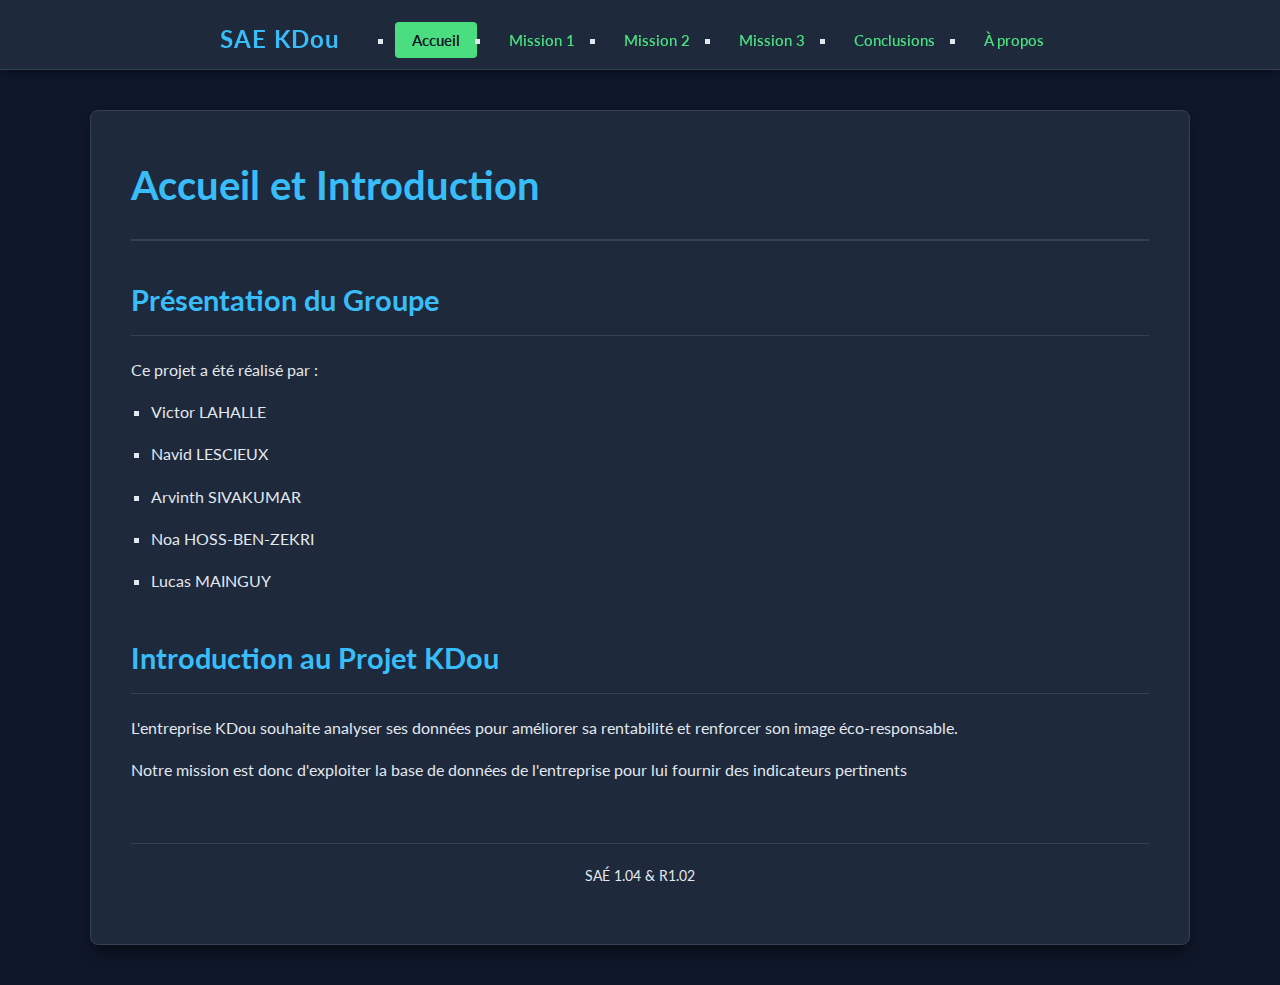
<file: index.html>
<!DOCTYPE html>
<html lang="fr">
<head>
    <meta charset="UTF-8">
    <link rel="stylesheet" href="assets/style.css">
</head>
<body>

    <header class="top-nav">
        <nav>
            <a href="index.html" class="logo">SAE KDou</a>
            <div class="menu-links">
                <ul>
                    <li><a href="index.html" class="active">Accueil</a></li>
                    <li><a href="mission1.html">Mission 1</a></li>
                    <li><a href="mission2.html">Mission 2</a></li>
                    <li><a href="mission3.html">Mission 3</a></li>
                    <li><a href="conclusions.html">Conclusions</a></li>
                    <li><a href="a-propos.html">À propos</a></li>
                </ul>
            </div>
        </nav>
    </header>

    <main class="contenu-principal">
        
        <header class="page-header">
            <h1>Accueil et Introduction</h1>
        </header>

        <section>
            <h2>Présentation du Groupe</h2>
            <p>Ce projet a été réalisé par :</p>
            <ul>
                <li>Victor LAHALLE</li>
                <li>Navid LESCIEUX</li>
                <li>Arvinth SIVAKUMAR</li>
                <li>Noa HOSS-BEN-ZEKRI</li>
                <li>Lucas MAINGUY</li>
            </ul>
        </section>

        <section>
            <h2>Introduction au Projet KDou</h2>
            <p>L'entreprise KDou souhaite analyser ses données pour améliorer sa rentabilité et renforcer son image éco-responsable.</p>
            <p>Notre mission est donc d'exploiter la base de données de l'entreprise pour lui fournir des indicateurs pertinents</p>
        </section>

        <footer class="page-footer">
            <p>SAÉ 1.04 & R1.02</p>
        </footer>

    </main>

</body>
</html>
</file>
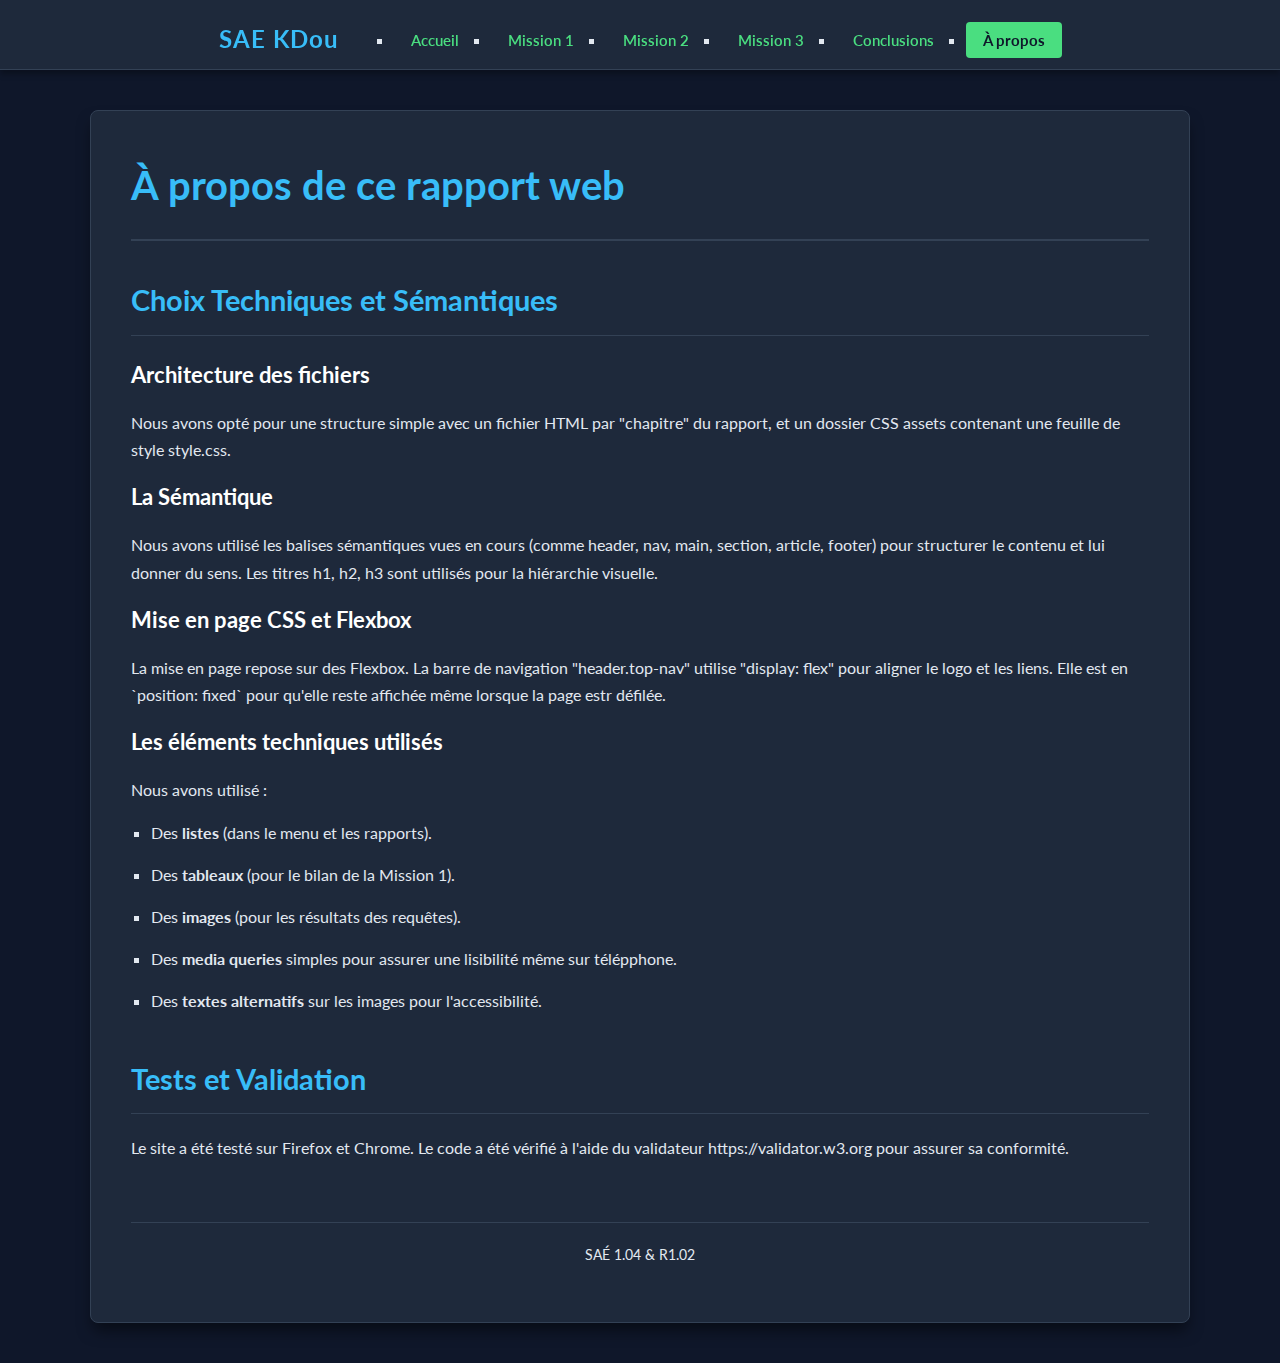
<file: a-propos.html>
<!DOCTYPE html>
<html lang="fr">
<head>
    <meta charset="UTF-8">
    <link rel="stylesheet" href="assets/style.css">
</head>
<body>

    <header class="top-nav">
        <nav>
            <a href="index.html" class="logo">SAE KDou</a>
            <div class="menu-links">
                <ul>
                    <li><a href="index.html">Accueil</a></li>
                    <li><a href="mission1.html">Mission 1</a></li>
                    <li><a href="mission2.html">Mission 2</a></li>
                    <li><a href="mission3.html">Mission 3</a></li>
                    <li><a href="conclusions.html">Conclusions</a></li>
                    <li><a href="a-propos.html" class="active">À propos</a></li>
                </ul>
            </div>
        </nav>
    </header>

    <main class="contenu-principal">
        
        <header class="page-header">
            <h1>À propos de ce rapport web</h1>
        </header>

        <section>
            <h2>Choix Techniques et Sémantiques</h2>
            
            <h3>Architecture des fichiers</h3>
            <p>Nous avons opté pour une structure simple avec un fichier HTML par "chapitre" du rapport, et un dossier CSS assets contenant une feuille de style style.css.</p>

            <h3>La Sémantique</h3>
            <p>Nous avons utilisé les balises sémantiques vues en cours (comme header, nav, main, section, article, footer) pour structurer le contenu et lui donner du sens. Les titres h1, h2, h3 sont utilisés pour la hiérarchie visuelle.</p>

            <h3>Mise en page CSS et Flexbox</h3>
            <p>La mise en page repose sur des Flexbox. La barre de navigation "header.top-nav" utilise "display: flex" pour aligner le logo et les liens. Elle est en `position: fixed` pour qu'elle reste affichée même lorsque la page estr défilée.</p>
            
            <h3>Les éléments techniques utilisés</h3>
            <p>Nous avons utilisé :</p>
            <ul>
                <li>Des <strong>listes</strong> (dans le menu et les rapports).</li>
                <li>Des <strong>tableaux</strong> (pour le bilan de la Mission 1).</li>
                <li>Des <strong>images</strong> (pour les résultats des requêtes).</li>
                <li>Des <strong>media queries</strong> simples pour assurer une lisibilité même sur télépphone.</li>
                <li>Des <strong>textes alternatifs</strong> sur les images pour l'accessibilité.</li>
            </ul>
        </section>

        <section>
            <h2>Tests et Validation</h2>
            <p>Le site a été testé sur Firefox et Chrome. Le code a été vérifié à l'aide du validateur https://validator.w3.org pour assurer sa conformité.</p>
        </section>
        
        <footer class="page-footer">
            <p>SAÉ 1.04 & R1.02</p>
        </footer>

    </main>
</body>
</html>
</file>
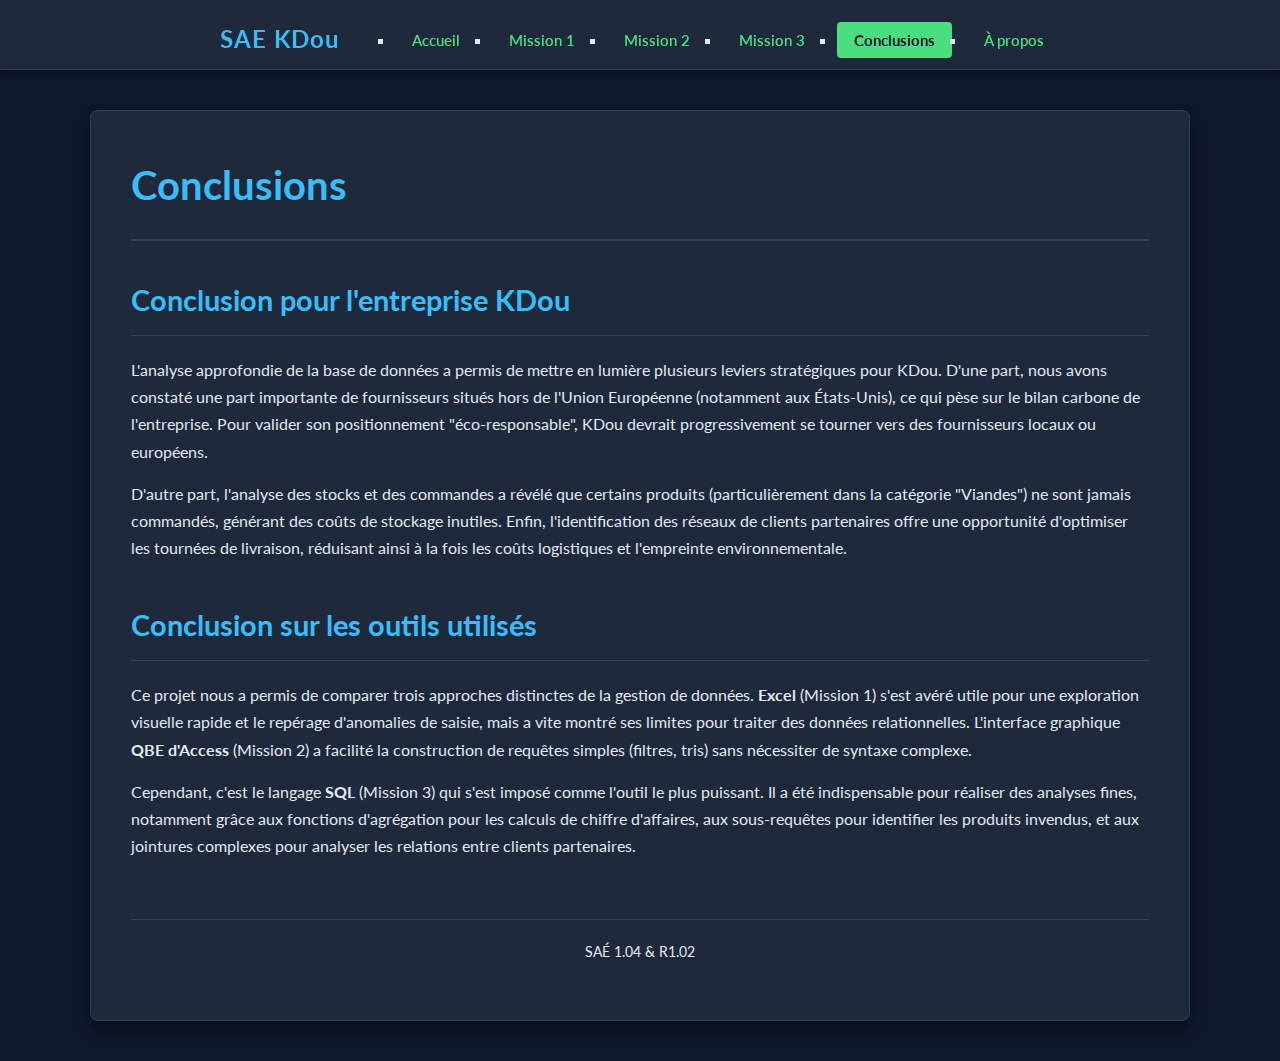
<file: conclusions.html>
<!DOCTYPE html>
<html lang="fr">
<head>
    <meta charset="UTF-8">
    <link rel="stylesheet" href="assets/style.css">
</head>
<body>
    
    <header class="top-nav">
        <nav>
            <a href="index.html" class="logo">SAE KDou</a>
            <div class="menu-links">
                <ul>
                    <li><a href="index.html">Accueil</a></li>
                    <li><a href="mission1.html">Mission 1</a></li>
                    <li><a href="mission2.html">Mission 2</a></li>
                    <li><a href="mission3.html">Mission 3</a></li>
                    <li><a href="conclusions.html" class="active">Conclusions</a></li>
                    <li><a href="a-propos.html">À propos</a></li>
                </ul>
            </div>
        </nav>
    </header>

    <main class="contenu-principal">
        <header class="page-header">
            <h1>Conclusions</h1>
        </header>

        <section>
            <h2>Conclusion pour l'entreprise KDou</h2>
            <p>L'analyse approfondie de la base de données a permis de mettre en lumière plusieurs leviers stratégiques pour KDou. D'une part, nous avons constaté une part importante de fournisseurs situés hors de l'Union Européenne (notamment aux États-Unis), ce qui pèse sur le bilan carbone de l'entreprise. Pour valider son positionnement "éco-responsable", KDou devrait progressivement se tourner vers des fournisseurs locaux ou européens.</p>
            <p>D'autre part, l'analyse des stocks et des commandes a révélé que certains produits (particulièrement dans la catégorie "Viandes") ne sont jamais commandés, générant des coûts de stockage inutiles. Enfin, l'identification des réseaux de clients partenaires offre une opportunité d'optimiser les tournées de livraison, réduisant ainsi à la fois les coûts logistiques et l'empreinte environnementale.</p>
        </section>

        <section>
            <h2>Conclusion sur les outils utilisés</h2>
            <p>Ce projet nous a permis de comparer trois approches distinctes de la gestion de données. <strong>Excel</strong> (Mission 1) s'est avéré utile pour une exploration visuelle rapide et le repérage d'anomalies de saisie, mais a vite montré ses limites pour traiter des données relationnelles. L'interface graphique <strong>QBE d'Access</strong> (Mission 2) a facilité la construction de requêtes simples (filtres, tris) sans nécessiter de syntaxe complexe.</p>
            <p>Cependant, c'est le langage <strong>SQL</strong> (Mission 3) qui s'est imposé comme l'outil le plus puissant. Il a été indispensable pour réaliser des analyses fines, notamment grâce aux fonctions d'agrégation pour les calculs de chiffre d'affaires, aux sous-requêtes pour identifier les produits invendus, et aux jointures complexes pour analyser les relations entre clients partenaires.</p>
        </section>

        <footer class="page-footer">
            <p>SAÉ 1.04 & R1.02</p>
        </footer>
    </main>
</body>
</html>
</file>
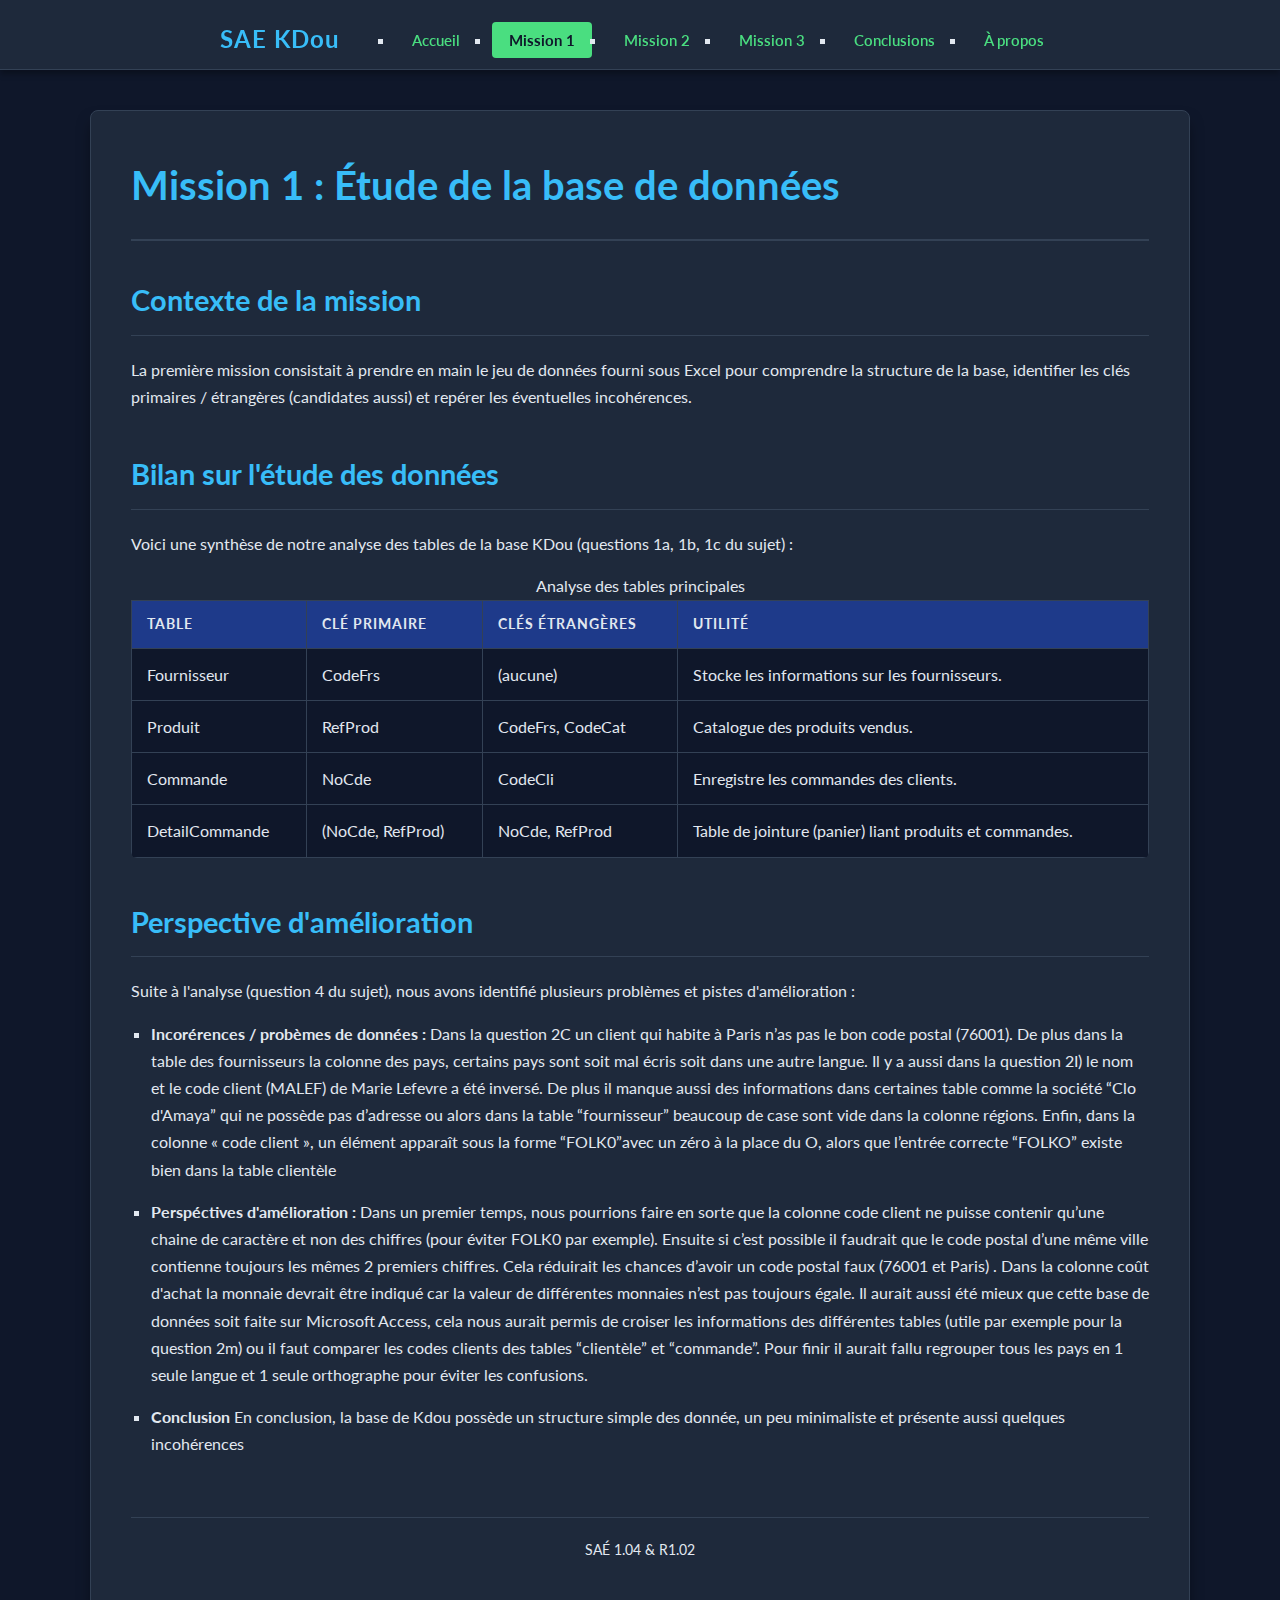
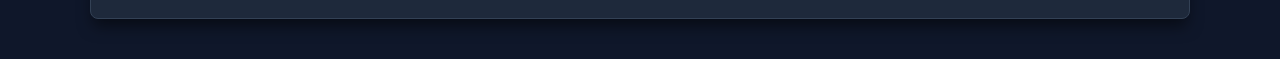
<file: mission1.html>
<!DOCTYPE html>
<html lang="fr">
<head>
    <meta charset="UTF-8">
    <link rel="stylesheet" href="assets/style.css">
</head>
<body>

    <header class="top-nav">
        <nav>
            <a href="index.html" class="logo">SAE KDou</a>
            <div class="menu-links">
                <ul>
                    <li><a href="index.html">Accueil</a></li>
                    <li><a href="mission1.html" class="active">Mission 1</a></li>
                    <li><a href="mission2.html">Mission 2</a></li>
                    <li><a href="mission3.html">Mission 3</a></li>
                    <li><a href="conclusions.html">Conclusions</a></li>
                    <li><a href="a-propos.html">À propos</a></li>
                </ul>
            </div>
        </nav>
    </header>

    <main class="contenu-principal">
        
        <header class="page-header">
            <h1>Mission 1 : Étude de la base de données</h1>
        </header>

        <section>
            <h2>Contexte de la mission</h2>
            <p>La première mission consistait à prendre en main le jeu de données fourni sous Excel pour comprendre la structure de la base, identifier les clés primaires / étrangères (candidates aussi) et repérer les éventuelles incohérences.</p>
        </section>

        <section>
            <h2>Bilan sur l'étude des données</h2>
            <p>Voici une synthèse de notre analyse des tables de la base KDou (questions 1a, 1b, 1c du sujet) :</p>
            
            <table>
                <caption>Analyse des tables principales</caption>
                <thead>
                    <tr>
                        <th scope="col">Table</th>
                        <th scope="col">Clé Primaire</th>
                        <th scope="col">Clés Étrangères</th>
                        <th scope="col">Utilité</th>
                    </tr>
                </thead>
                <tbody>
                    <tr>
                        <td>Fournisseur</td>
                        <td>CodeFrs</td>
                        <td>(aucune)</td>
                        <td>Stocke les informations sur les fournisseurs.</td>
                    </tr>
                    <tr>
                        <td>Produit</td>
                        <td>RefProd</td>
                        <td>CodeFrs, CodeCat</td>
                        <td>Catalogue des produits vendus.</td>
                    </tr>
                    <tr>
                        <td>Commande</td>
                        <td>NoCde</td>
                        <td>CodeCli</td>
                        <td>Enregistre les commandes des clients.</td>
                    </tr>
                    <tr>
                        <td>DetailCommande</td>
                        <td>(NoCde, RefProd)</td>
                        <td>NoCde, RefProd</td>
                        <td>Table de jointure (panier) liant produits et commandes.</td>
                    </tr>
                    </tbody>
            </table>
        </section>
        
        <section>
            <h2>Perspective d'amélioration</h2>
            <p>Suite à l'analyse (question 4 du sujet), nous avons identifié plusieurs problèmes et pistes d'amélioration :</p>
            <ul>
                <li><strong>Incorérences / probèmes de données :</strong> Dans la question 2C un client qui habite à Paris n’as pas le bon code postal (76001). De plus dans la table des fournisseurs la colonne des pays, certains pays sont soit mal écris soit dans une autre langue. Il y a aussi dans la question 2I) le nom et le code client (MALEF) de Marie Lefevre a été inversé. De plus il manque aussi des informations dans certaines table comme la société “Clo d'Amaya” qui ne possède pas d’adresse ou alors dans la table “fournisseur” beaucoup de case sont vide dans la colonne régions. Enfin, dans la colonne « code client », un élément apparaît sous la forme “FOLK0”avec un zéro à la place du O, alors que l’entrée correcte “FOLKO” existe bien dans la table clientèle</li>
                <li><strong>Perspéctives d'amélioration :</strong> Dans un premier temps, nous pourrions faire en sorte que la colonne code client ne puisse contenir qu’une chaine de caractère et non des chiffres (pour éviter FOLK0 par exemple). Ensuite si c’est possible il faudrait que le code postal d’une même ville contienne toujours les mêmes 2 premiers chiffres. Cela réduirait les chances d’avoir un code postal faux (76001 et Paris) . Dans la colonne coût d'achat la monnaie devrait être indiqué car la valeur de différentes monnaies n’est pas toujours égale. Il aurait aussi été mieux que cette base de données soit faite sur Microsoft Access, cela nous aurait permis de croiser les informations des différentes tables (utile par exemple pour la question 2m) ou il faut comparer les codes clients des tables “clientèle” et “commande”. Pour finir il aurait fallu regrouper tous les pays en 1 seule langue et 1 seule orthographe pour éviter les confusions. 
 </li>
                <li><strong>Conclusion</strong> En conclusion, la base de Kdou possède un structure simple des donnée, un peu minimaliste et présente aussi quelques incohérences</li>
            </ul>
        </section>

        <footer class="page-footer">
            <p>SAÉ 1.04 & R1.02</p>
        </footer>

    </main>
</body>
</html>
</file>
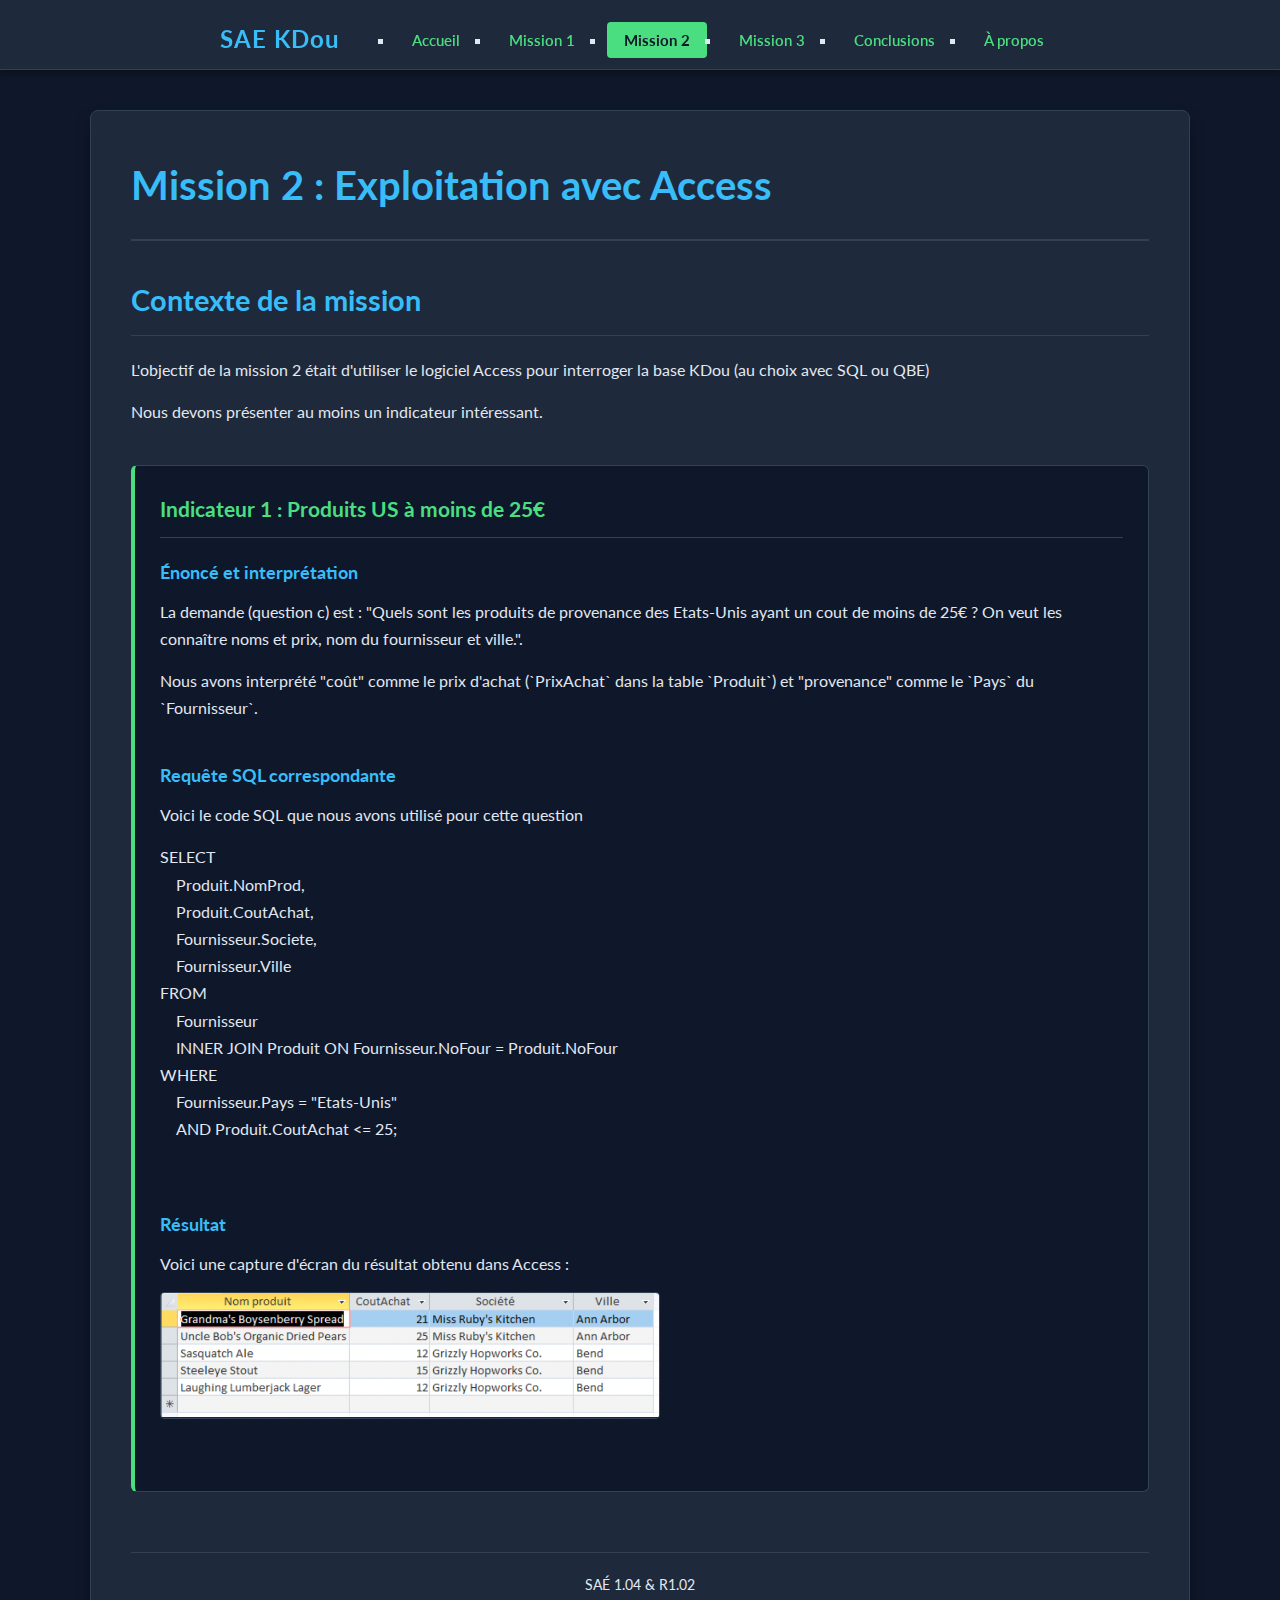
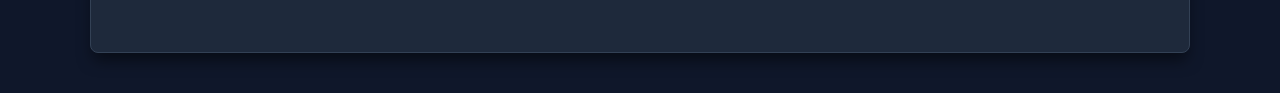
<file: mission2.html>
<!DOCTYPE html>
<html lang="fr">
<head>
    <meta charset="UTF-8">
    <link rel="stylesheet" href="assets/style.css">
</head>
<body>

    <header class="top-nav">
        <nav>
            <a href="index.html" class="logo">SAE KDou</a>
            <div class="menu-links">
                <ul>
                    <li><a href="index.html">Accueil</a></li>
                    <li><a href="mission1.html">Mission 1</a></li>
                    <li><a href="mission2.html" class="active">Mission 2</a></li>
                    <li><a href="mission3.html">Mission 3</a></li>
                    <li><a href="conclusions.html">Conclusions</a></li>
                    <li><a href="a-propos.html">À propos</a></li>
                </ul>
            </div>
        </nav>
    </header>

    <main class="contenu-principal">
        
        <header class="page-header">
            <h1>Mission 2 : Exploitation avec Access</h1>
        </header>

        <section>
            <h2>Contexte de la mission</h2>
            <p>L'objectif de la mission 2 était d'utiliser le logiciel Access pour interroger la base KDou (au choix avec SQL ou QBE)</p>
            <p>Nous devons présenter au moins un indicateur intéressant.</p>
        </section>

        <article class="indicateur">
            <h3>Indicateur 1 : Produits US à moins de 25€</h3>
            
            <section>
                <h4>Énoncé et interprétation</h4>
                <p>La demande (question c) est : "Quels sont les produits de provenance des Etats-Unis ayant un cout de moins de 25€ ? On veut les connaître noms et prix, nom du fournisseur et ville.".</p>
                <p>Nous avons interprété "coût" comme le prix d'achat (`PrixAchat` dans la table `Produit`) et "provenance" comme le `Pays` du `Fournisseur`.</p>
            </section>
            
            <section>
                <h4>Requête SQL correspondante</h4>
                <p>Voici le code SQL que nous avons utilisé pour cette question</p>
                <pre>
SELECT
    Produit.NomProd,
    Produit.CoutAchat,
    Fournisseur.Societe,
    Fournisseur.Ville
FROM
    Fournisseur
    INNER JOIN Produit ON Fournisseur.NoFour = Produit.NoFour
WHERE
    Fournisseur.Pays = "Etats-Unis"
    AND Produit.CoutAchat <= 25;
                </pre>
            </section>

            <section>
                <h4>Résultat</h4>
                <p>Voici une capture d'écran du résultat obtenu dans Access :</p>
                <img src = "images/Q2M2.png"
                height="500" width="500">
                </section>
        </article>

        <footer class="page-footer">
            <p>SAÉ 1.04 & R1.02</p>
        </footer>

    </main>
</body>
</html>
</file>
<file: assets/style.css>
@import url('https://fonts.googleapis.com/css?family=Lato:400,700&display=swap');


:root {
   
    --fond-page: #0f172a;        
    --fond-carte: #1e293b;       
    
    --titre-couleur: #38bdf8;    
    --onglet-couleur: #4ade80;   
    --onglet-hover: #22c55e;     
    
    
    --texte-principal: #e2e8f0;  
    --texte-secondaire: #94a3b8; 
    --bordure-subtile: #334155;  
    
    --ombre-mode-sombre: 0 10px 15px -3px rgba(0, 0, 0, 0.5);
}


* {
    margin: 0;
    padding: 0;
    box-sizing: border-box;
}


body {
    font-family: 'Lato', sans-serif;
    line-height: 1.7;
    background-color: var(--fond-page); 
    color: var(--texte-principal);      
    padding-top: 70px;                  
}


header.top-nav {
    background-color: var(--fond-carte); 
    border-bottom: 1px solid var(--bordure-subtile);
    position: fixed;
    width: 100%;
    top: 0;
    left: 0;
    z-index: 1000;
    box-shadow: 0 4px 6px rgba(0,0,0,0.3); 
    height: 70px;
}

header.top-nav nav {
    display: flex; 
    justify-content: center;
    align-items: center;
    max-width: 1200px;
    margin: 0 auto; 
    margin-top: 20px;
    padding: 0 25px;
    height: 100%;
}


.logo {
    font-size: 1.5em;
    font-weight: 700;
    color: var(--titre-couleur);
    text-decoration: none;
    letter-spacing: 1px;
    margin-bottom: 30px;
}

.menu-links {
    margin-left: 40px; 
}


.menu-links ul {
    display: flex;
    list-style: none;
}

.menu-links li {
    margin-left: 15px;
}


.menu-links a {
    text-decoration: none;
    color: var(--onglet-couleur); 
    font-weight: 600;
    font-size: 0.95em;
    padding: 8px 16px;
    border: 1px solid transparent;
    border-radius: 4px;
 
}


.menu-links a:hover {
    background-color: rgba(74, 222, 128, 0.1);
    color: var(--onglet-hover);
    border-color: var(--onglet-hover);
}


.menu-links a.active {
    background-color: var(--onglet-couleur);
    color: var(--fond-page); 
    font-weight: 700;
}


main.contenu-principal {
    max-width: 1100px;
    margin: 40px auto;
    padding: 40px;
    background-color: var(--fond-carte); 
    border-radius: 8px;
    box-shadow: var(--ombre-mode-sombre);
    border: 1px solid var(--bordure-subtile);
}


header.page-header {
    border-bottom: 2px solid var(--bordure-subtile);
    margin-bottom: 35px;
    padding-bottom: 20px;
}

header.page-header h1 {
    color: var(--titre-couleur); 
    font-size: 2.5em;
    font-weight: 700;
}

section {
    margin-bottom: 40px;
}

h2 {
    font-size: 1.8em;
    color: var(--titre-couleur); 
    margin-bottom: 20px;
    padding-bottom: 10px;
    border-bottom: 1px solid var(--bordure-subtile);
}

h3 {
    font-size: 1.4em;
    color: #fff; 
    margin-bottom: 15px;
}

p, ul, li {
    margin-bottom: 15px;
    color: var(--texte-principal);
}


ul li {
    list-style-type: square; 
    margin-left: 20px;
}

article.indicateur {
    background-color: #0f172a; 
    border: 1px solid var(--bordure-subtile);
    border-left: 4px solid var(--onglet-couleur); 
    border-radius: 6px;
    margin-bottom: 30px;
    padding: 25px;
}

article.indicateur h3 {
    color: var(--onglet-couleur); 
    font-size: 1.3em;
    border-bottom: 1px solid var(--bordure-subtile);
    padding-bottom: 10px;
    margin-bottom: 20px;
}

article.indicateur h4 {
    color: var(--titre-couleur);
    font-size: 1.1em;
    margin-top: 20px;
    margin-bottom: 10px;
}


pre {
   font-family: inherit; 
    color: inherit; 
    background-color: transparent;
    padding: 0;
    border: none;
    border-radius: 0;
    white-space: pre-wrap;  
    word-wrap: break-word; 
}


table {
    width: 100%;
    border-collapse: collapse;
    margin-bottom: 25px;
    background-color: var(--fond-page);
    border-radius: 6px;
    overflow: hidden;
}

th, td {
    border: 1px solid var(--bordure-subtile);
    padding: 12px 15px;
    text-align: left;
}

thead th {
    background-color: #1e3a8a; 
    font-weight: 700;
    text-transform: uppercase;
    font-size: 0.85em;
    letter-spacing: 1px;
}



img {
    max-width: 100%;
    height: auto;
    border: 1px solid var(--bordure-subtile);
    border-radius: 4px;
    background-color: #000;
}


footer.page-footer {
    text-align: center;
    margin-top: 60px;
    padding-top: 20px;
    border-top: 1px solid var(--bordure-subtile);
    font-size: 0.9em;
    color: var(--texte-secondaire);
}

@media (max-width: 768px) {
    body {
        padding-top: 60px;
    }
    header.top-nav {
        height: 60px;
    }
    header.top-nav nav {
        justify-content: center;
        padding: 0 15px;
    }
    .logo {
        font-size: 1.4em;
    }
    
    .menu-links {
        display: none;
    }
    
    main.contenu-principal {
        margin: 15px;
        padding: 20px;
    }

    header.page-header h1 {
        font-size: 2.1em;
    }
    h2 {
        font-size: 1.7em;
    }
    article.indicateur h3 {
        font-size: 1.4em;
    }
}
</file>
